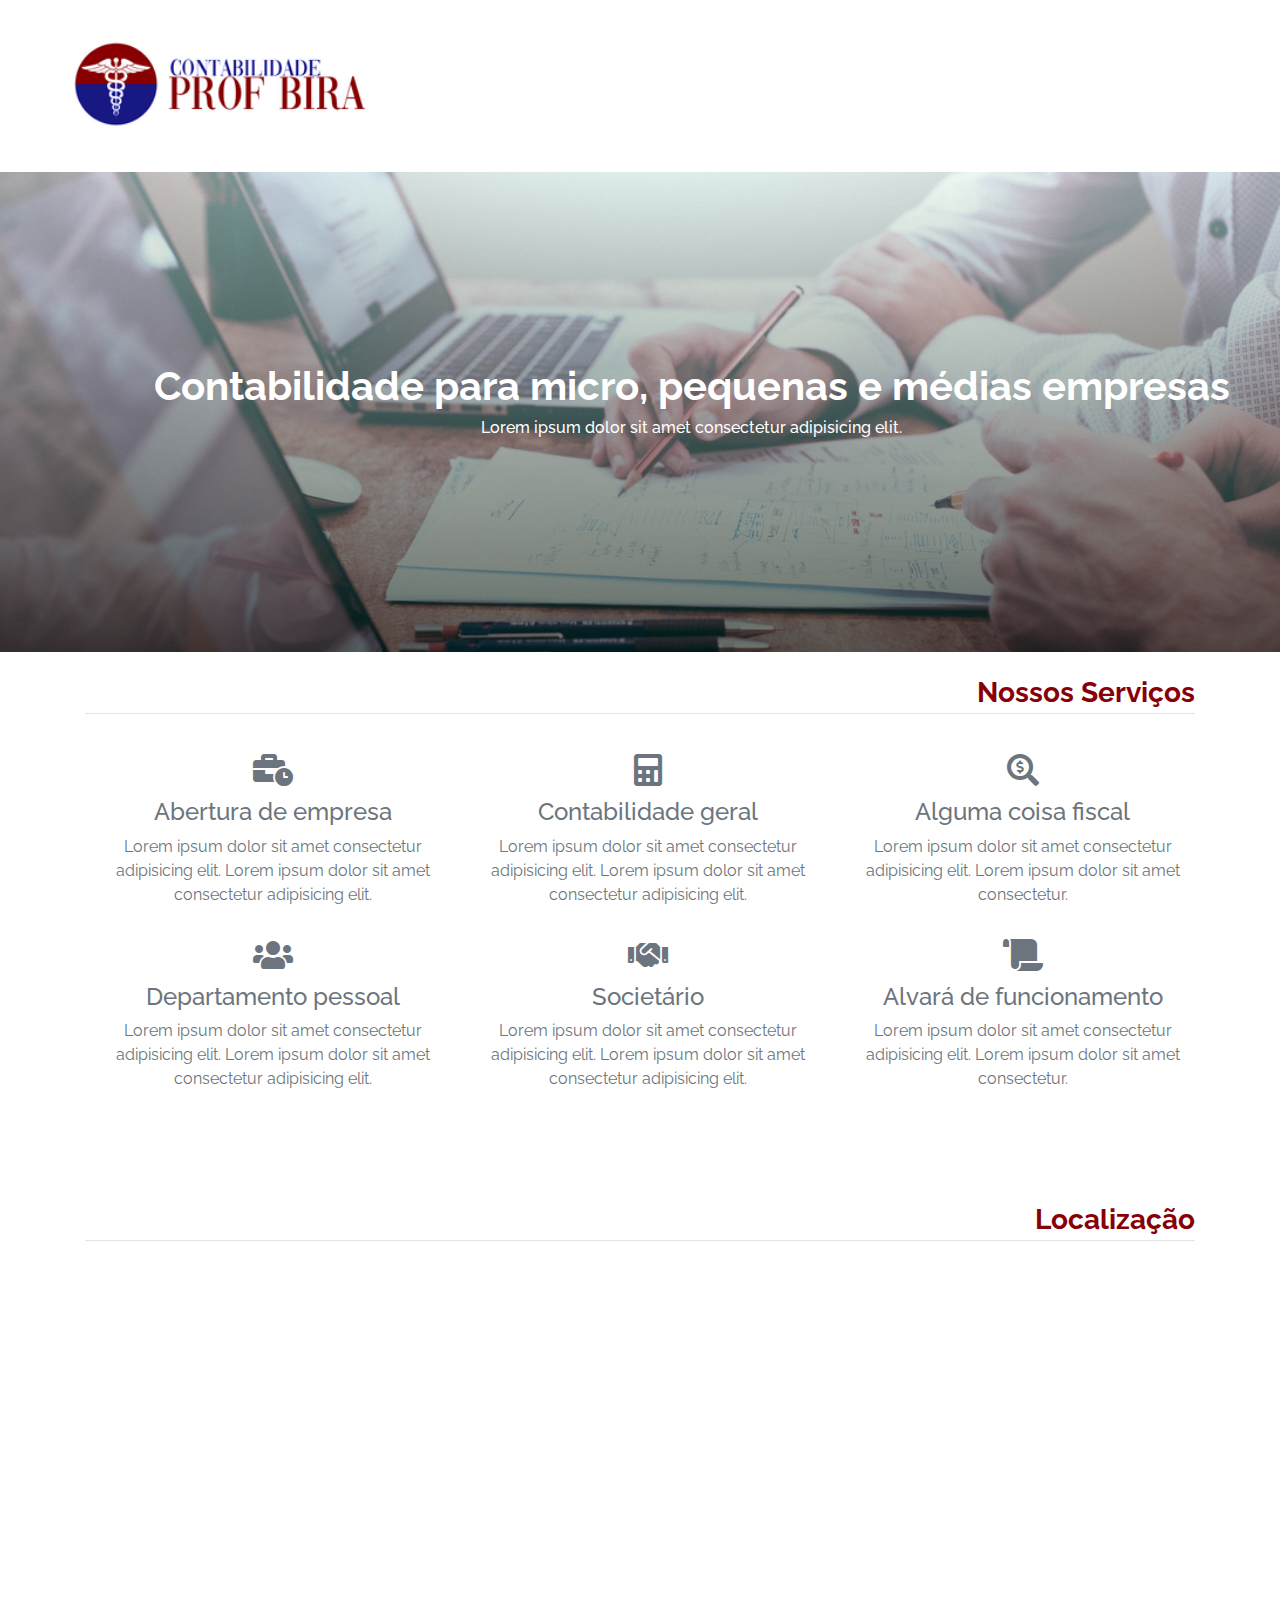
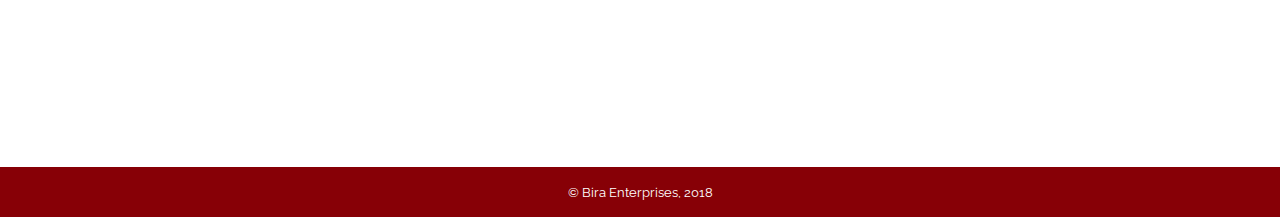
<file: index.html>
<!DOCTYPE html>
<html>
<head>
    <meta charset="utf-8" />
    <meta http-equiv="X-UA-Compatible" content="IE=edge">
    <title>Page Title</title>
    <meta name="viewport" content="width=device-width, initial-scale=1">
    <link rel="stylesheet" href="https://use.fontawesome.com/releases/v5.5.0/css/all.css">
    <link rel="stylesheet" href="https://stackpath.bootstrapcdn.com/bootstrap/4.1.3/css/bootstrap.min.css">
    <link href="https://fonts.googleapis.com/css?family=Raleway:400,600,900" rel="stylesheet">
    <link rel="stylesheet" type="text/css" media="screen" href="main.css" />
</head>
<body>
    <header>
        <img src="img/rsz_logo2.png" class="logo" alt="">
    </header>
    <div class="container-fluid">
        <div class="sections"><h1 class="text-center text-white" style="font-weight: bold;">Contabilidade para micro, pequenas e médias empresas</h1>
          <h6 class="text-center text-white">Lorem ipsum dolor sit amet consectetur adipisicing elit.</h6>
        </div>
      </div>

        <div class="container">
          <h3 class="pt-4 text-right" style="font-weight: bold; color: #870006;">Nossos Serviços</h3>
          <hr class="text-right pb-3" style="margin-top: -0.3rem;">
          
          
          <div class="row center-justified mt-4 ml-auto pb-3">
            <div class="col-sm-6 col-md-6 col-lg-4 text-center my-auto text-muted pb-3" >
              <i class="fas fa-business-time fa-2x pb-2"></i>
              <h4 class="res pt-1">Abertura de empresa</h4>
              <p class="grid">Lorem ipsum dolor sit amet consectetur adipisicing elit. Lorem ipsum dolor sit amet consectetur adipisicing elit.</p>
            </div>

            <div class="col-sm-6 col-md-6 col-lg-4 text-center my-auto text-muted pb-3" >
                <i class="fas fa-calculator fa-2x pb-2"></i>
                <h4 class="res pt-1">Contabilidade geral</h4>
              <p class="grid">Lorem ipsum dolor sit amet consectetur adipisicing elit. Lorem ipsum dolor sit amet consectetur adipisicing elit.</p>
            </div>

            <div class="col-sm-6 col-md-6 col-lg-4 text-center my-auto text-muted pb-3">
                <i class="fas fa-search-dollar fa-2x pb-2"></i>
                <h4 class="res pt-1">Alguma coisa fiscal</h4>
                <p class="grid">Lorem ipsum dolor sit amet consectetur adipisicing elit. Lorem ipsum dolor sit amet consectetur.</p>
              </div>

              <div class="col-sm-6 col-md-6 col-lg-4 text-center my-auto text-muted" >
                <i class="fas fa-users fa-2x pb-2"></i>
                <h4 class="res pt-1">Departamento pessoal</h4>
                <p class="grid">Lorem ipsum dolor sit amet consectetur adipisicing elit. Lorem ipsum dolor sit amet consectetur adipisicing elit.</p>
              </div>
              <div class="col-sm-6 col-md-6 col-lg-4 text-center my-auto text-muted" >
                  <i class="fas fa-handshake fa-2x pb-2"></i>
                  <h4 class="res pt-1">Societário</h4>
                <p class="grid">Lorem ipsum dolor sit amet consectetur adipisicing elit. Lorem ipsum dolor sit amet consectetur adipisicing elit.</p>
              </div>
  
              <div class="col-sm-6 col-md-6 col-lg-4 text-center my-auto text-muted">
                  <i class="fas fa-scroll fa-2x pb-2"></i>
                  <h4 class="res pt-1">Alvará de funcionamento</h4>
              <p class="grid">Lorem ipsum dolor sit amet consectetur adipisicing elit. Lorem ipsum dolor sit amet consectetur.</p></div>
          </div>
        </div>

          
          <!--<button class="text-center btn btn-warning mx-auto" href="#">Saiba mais</button>-->
          <div class="container">
          <h3 class="text-right" style="font-weight: bold; color: #870006; padding-top: 5rem;">Localização</h3>
          <hr style="margin-top: -0.3rem;">
          </div>

          <div class="container d-flex justify-content-center">
          <iframe src="https://www.google.com/maps/embed?pb=!1m18!1m12!1m3!1d3657.675018087682!2d-46.77703948567341!3d-23.544188284691405!2m3!1f0!2f0!3f0!3m2!1i1024!2i768!4f13.1!3m3!1m2!1s0x94ceff6e789bce31%3A0xedee236f660687e8!2sR.+Alfredo+Sturlini%2C+158+-+Centro%2C+Osasco+-+SP%2C+06018-050!5e0!3m2!1spt-BR!2sbr!4v1541771399305" width="1000" height="450" frameborder="0" class="map" style="border:0" allowfullscreen></iframe>
           </div> 
        </div>

        <span style="padding-bottom: 60px;"></span>

<div class="d-flex justify-content-center text-white w-100 my-auto p-3" style="height: 50px; background-color: #870006;">
<small class="d-flex text-center">&copy Bira Enterprises, 2018</small></div>

</body>
</html>
</file>
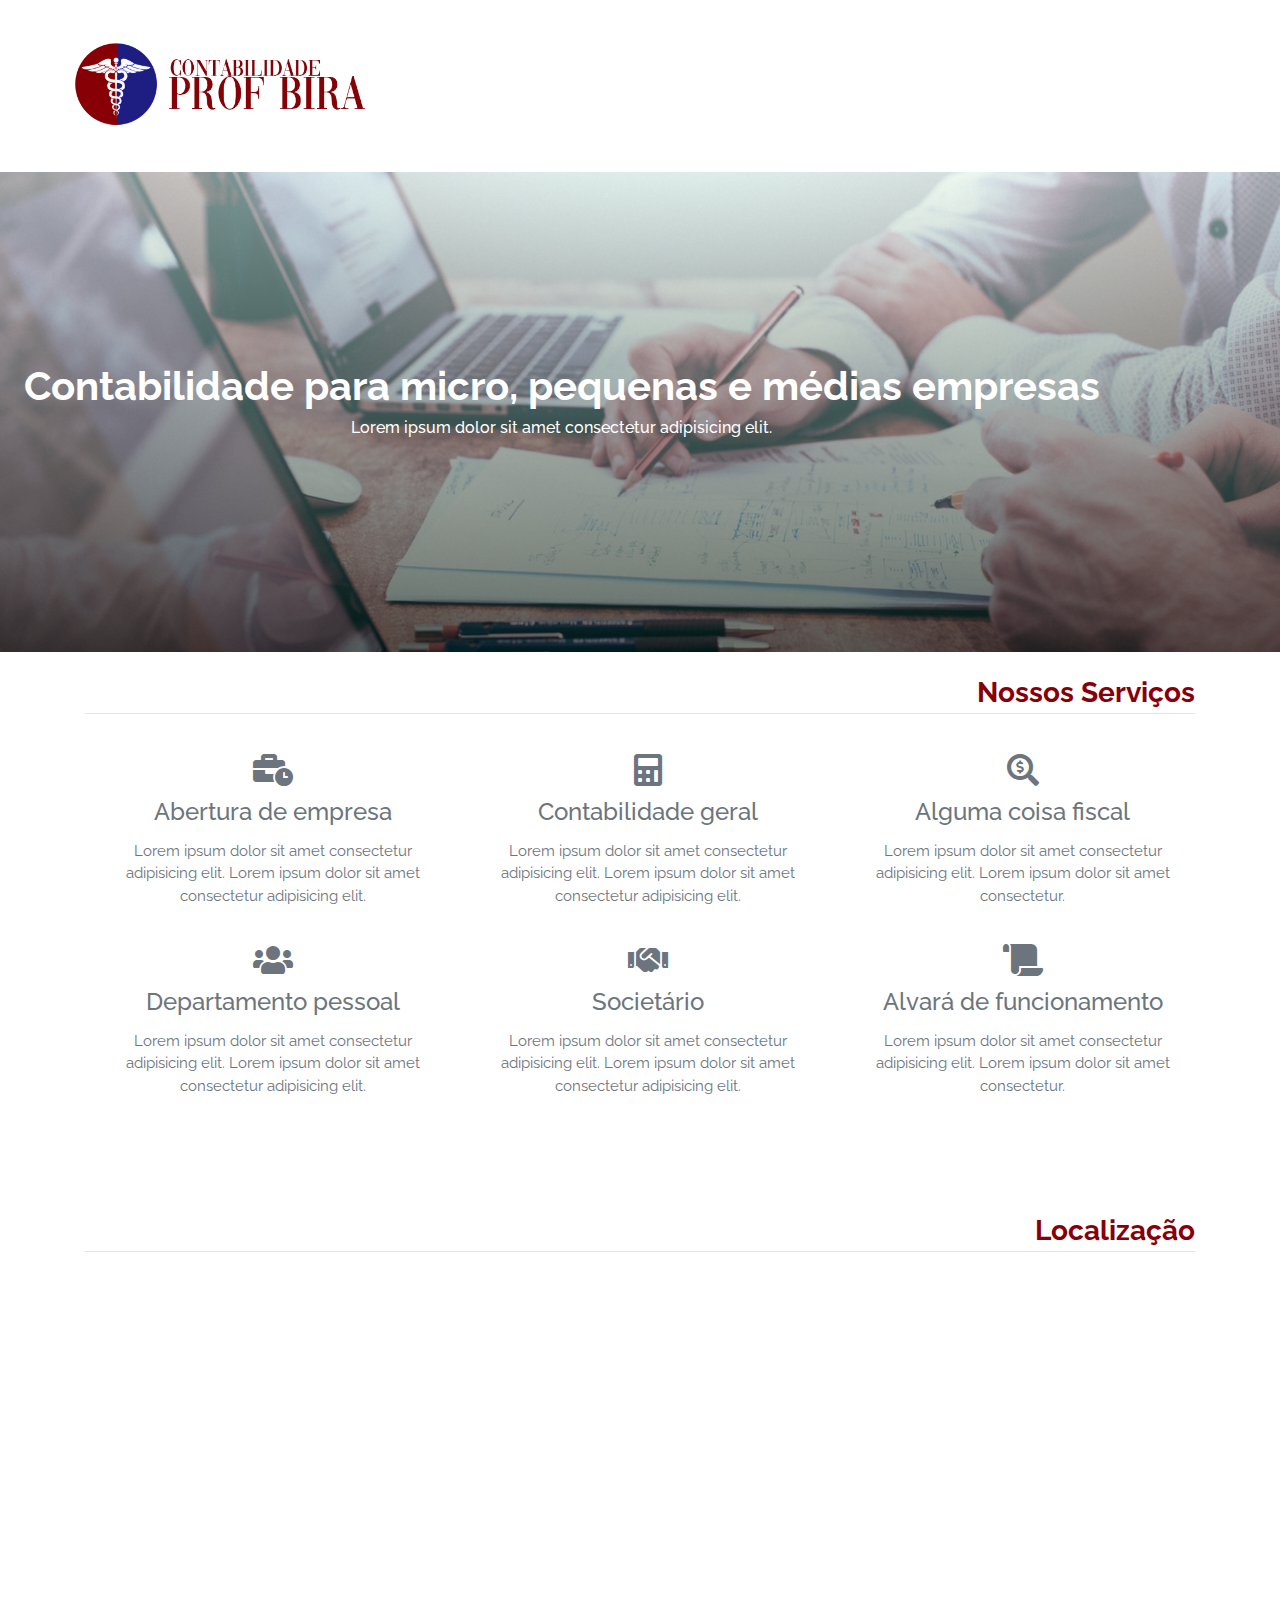
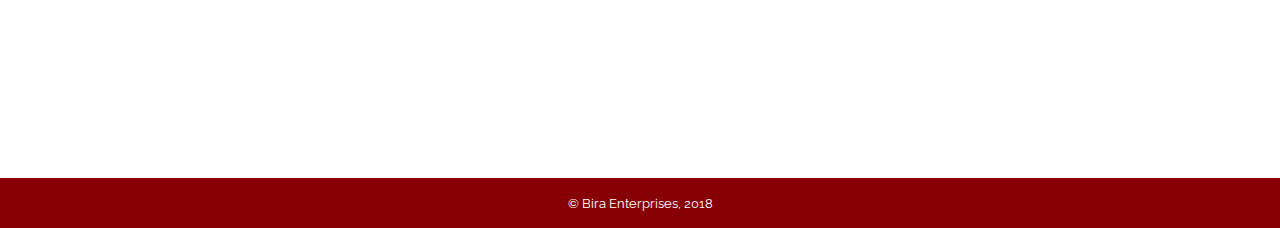
<file: index.html.html>
<!DOCTYPE html>
<html>
<head>
    <meta charset="utf-8" />
    <meta http-equiv="X-UA-Compatible" content="IE=edge">
    <title>Page Title</title>
    <meta name="viewport" content="width=device-width, initial-scale=1">
    <link rel="stylesheet" href="https://use.fontawesome.com/releases/v5.5.0/css/all.css">
    <link rel="stylesheet" href="https://stackpath.bootstrapcdn.com/bootstrap/4.1.3/css/bootstrap.min.css">
    <link href="https://fonts.googleapis.com/css?family=Raleway:400,600,900" rel="stylesheet">
    <link rel="stylesheet" type="text/css" media="screen" href="novoCSS.css" />
</head>
<body>
    <header>
        <img src="img/logoatualizado.png" class="logo" alt="">
    </header>
    <div class="container-fluid">
        <div class="sections"><h1 class="text-center text-white" style="font-weight: bold;">Contabilidade para micro, pequenas e médias empresas</h1>
          <h6 class="text-center text-white">Lorem ipsum dolor sit amet consectetur adipisicing elit.</h6>
        </div>
      </div>

        <div class="container">
          <h3 class="pt-4 text-right" style="font-weight: bold; color: #870006;">Nossos Serviços</h3>
          <hr class="text-right pb-3" style="margin-top: -0.3rem;">
          
          
          <div class="row center-justified mt-4 ml-auto pb-3">
            <div class="col-sm-6 col-md-6 col-lg-4 text-center my-auto text-muted pb-3" >
              <i class="fas fa-business-time fa-2x pb-2"></i>
              <h4 class="res pt-1">Abertura de empresa</h4>
              <p class="grid">Lorem ipsum dolor sit amet consectetur adipisicing elit. Lorem ipsum dolor sit amet consectetur adipisicing elit.</p>
            </div>

            <div class="col-sm-6 col-md-6 col-lg-4 text-center my-auto text-muted pb-3" >
                <i class="fas fa-calculator fa-2x pb-2"></i>
                <h4 class="res pt-1">Contabilidade geral</h4>
              <p class="grid">Lorem ipsum dolor sit amet consectetur adipisicing elit. Lorem ipsum dolor sit amet consectetur adipisicing elit.</p>
            </div>

            <div class="col-sm-6 col-md-6 col-lg-4 text-center my-auto text-muted pb-3">
                <i class="fas fa-search-dollar fa-2x pb-2"></i>
                <h4 class="res pt-1">Alguma coisa fiscal</h4>
                <p class="grid">Lorem ipsum dolor sit amet consectetur adipisicing elit. Lorem ipsum dolor sit amet consectetur.</p>
              </div>

              <div class="col-sm-6 col-md-6 col-lg-4 text-center my-auto text-muted" >
                <i class="fas fa-users fa-2x pb-2"></i>
                <h4 class="res pt-1">Departamento pessoal</h4>
                <p class="grid">Lorem ipsum dolor sit amet consectetur adipisicing elit. Lorem ipsum dolor sit amet consectetur adipisicing elit.</p>
              </div>
              <div class="col-sm-6 col-md-6 col-lg-4 text-center my-auto text-muted" >
                  <i class="fas fa-handshake fa-2x pb-2"></i>
                  <h4 class="res pt-1">Societário</h4>
                <p class="grid">Lorem ipsum dolor sit amet consectetur adipisicing elit. Lorem ipsum dolor sit amet consectetur adipisicing elit.</p>
              </div>
  
              <div class="col-sm-6 col-md-6 col-lg-4 text-center my-auto text-muted">
                  <i class="fas fa-scroll fa-2x pb-2"></i>
                  <h4 class="res pt-1">Alvará de funcionamento</h4>
              <p class="grid">Lorem ipsum dolor sit amet consectetur adipisicing elit. Lorem ipsum dolor sit amet consectetur.</p></div>
          </div>
        </div>

          
          <!--<button class="text-center btn btn-warning mx-auto" href="#">Saiba mais</button>-->
          <div class="container">
          <h3 class="text-right" style="font-weight: bold; color: #870006; padding-top: 5rem;">Localização</h3>
          <hr style="margin-top: -0.3rem;">
          </div>

          <div class="container d-flex justify-content-center">
          <iframe src="https://www.google.com/maps/embed?pb=!1m18!1m12!1m3!1d3657.675018087682!2d-46.77703948567341!3d-23.544188284691405!2m3!1f0!2f0!3f0!3m2!1i1024!2i768!4f13.1!3m3!1m2!1s0x94ceff6e789bce31%3A0xedee236f660687e8!2sR.+Alfredo+Sturlini%2C+158+-+Centro%2C+Osasco+-+SP%2C+06018-050!5e0!3m2!1spt-BR!2sbr!4v1541771399305" width="1000" height="450" frameborder="0" class="map" style="border:0" allowfullscreen></iframe>
           </div> 
        </div>

        <span style="padding-bottom: 60px;"></span>

<div class="d-flex justify-content-center text-white w-100 my-auto p-3" style="height: 50px; background-color: #870006;">
<small class="d-flex text-center">&copy Bira Enterprises, 2018</small></div>

</body>
</html>
</file>
<file: main.css>
body {
    margin-top: -10px;
    margin: 0;
    padding: 0;
    font-family: 'Raleway', sans-serif;
    max-width: 100%;
    overflow-x: hidden;
    display: grid;
}

header {
    background-color:white;
    height: 10rem;
    width: 100%;
    margin: 1rem;
}

.logo {
    width: 25%;
    margin-left: 50px;
    margin-top: 17px;
}


.navbar {
    float: right;
    margin-right: 100px;
    margin-top: 50px;
    text-transform: uppercase;
}

.navbar a {
    font-weight: 600;
    color: #870006 !important;
    transition: color;
}

.navbar a:hover {
    color: #1a1919dc !important;

}

/****************************************************************************************************** MEDIA QUERIES/   /*/                       


/*****************************************************************************************************/

.container-fluid {
    background-image: linear-gradient(rgba(255, 255, 255, 0.479), rgba(0, 0, 0, 0.562)), url("img/1.jpg"); 
    width: 100%; 
    height: 30rem;
    margin-top: -20px; 
    background-size: cover;
    background-position-y: 35%;
    position: relative;
}

.sections {
    position: absolute;
    top: 50%;
    height: 25rem;
    margin-top: -50px;
    left: 12%;
}
</file>
<file: novoCSS.css>
body {
    margin-top: -10px;
    margin: 0;
    padding: 0;
    font-family: 'Raleway', sans-serif;
    max-width: 100%;
    overflow-x: hidden;
    display: grid;
}

header {
    background-color:white;
    height: 10rem;
    width: 100%;
    margin: 1rem;
}

.logo {
    width: 25%;
    margin-left: 50px;
    margin-top: 17px;
}


.navbar {
    float: right;
    margin-right: 100px;
    margin-top: 50px;
    text-transform: uppercase;
}

.navbar a {
    font-weight: 600;
    color: #870006 !important;
    transition: color;
}

.navbar a:hover {
    color: #1a1919dc !important;

}

/****************************************************************************************************** MEDIA QUERIES/   /*/                       

@media screen and (max-width: 1008px) {
    .logo {
        margin-top: 50px;
    }

}

@media screen and (max-width: 988px) {
    .logo {
        margin-top: 39px;
    }
}

@media screen and (max-width: 790px) {
        .logo {
            margin-top: 50px;
        }
}

@media screen and (max-width: 600px) {

    .header 
    {
        height: 2rem;
    }
    .logo {
        margin-top: 60px;
        width: 100px;
    }

}
@media screen and (max-width: 600px) and (min-width: 400px) {

    .logo {
        width: 0;
    }


}

@media screen and (min-width: 600px) and (max-width: 790px) {
    .container-fluid {
        height: 300px;
    }
    
}

/*****************************************************************************************************/

.container-fluid {
    background-image: linear-gradient(rgba(255, 255, 255, 0.479), rgba(0, 0, 0, 0.562)), url("img/1.jpg"); 
    width: 100%; 
    height: 30rem;
    margin-top: -20px; 
    background-size: cover;
    background-position-y: 35%;
    position: relative;
}

.sections {
    position: absolute;
    top: 50%;
    height: 25rem;
    margin-top: -50px;
    left: 12%;
}

@media screen and (min-width: 400px) and (max-width: 790px) {
    .sections 
    {
        margin-left: -80px;
    
}

    .logo {
        width: 22%;
    }

    .navbar {
        width: 50wh;
    }
}

@media screen and (min-width: 795px) and (max-width: 1300px) {
    .sections 
    {
        margin-left: -130px;

}
    
}

p {
    font-size: 15px;
}

.grid {
    padding: 5px;
}

@media screen and (min-width: 400px) and (max-width: 575px) {

    .footer {
        width: 50%;
    }

    .map {
        width: 90%;
    }

}
</file>
